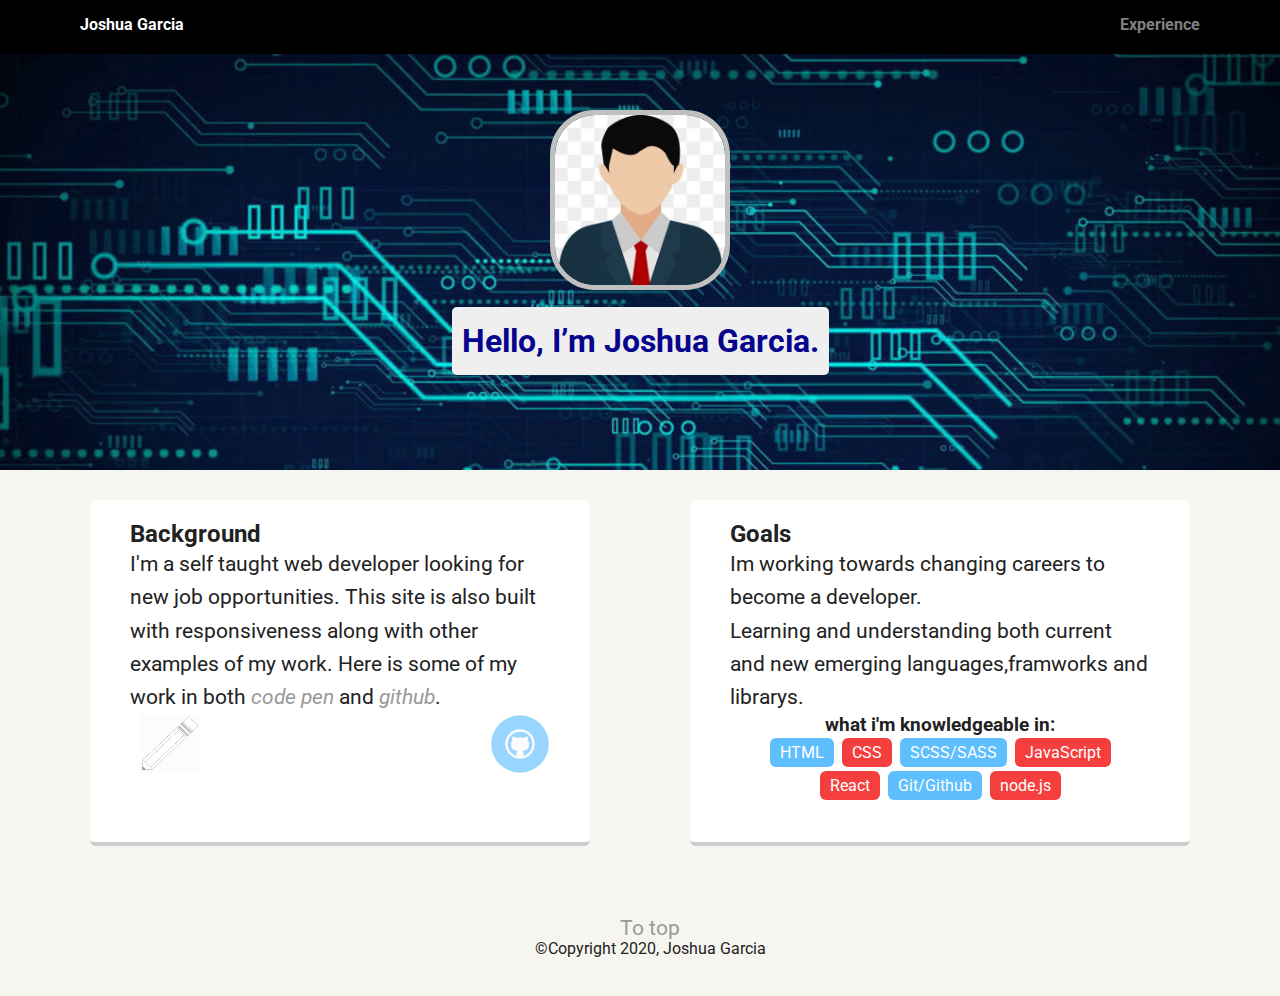
<file: index.html>
<!Doctype html>
<html lang="en">
<head>
  <meta charset="utf-8">
  <title>Joshua G. Profile</title>
  <meta name="viewport" content="width=device-width, initial-scale=1.0">
  <link rel="stylesheet" href="css/styles.css">
  <link href="https://fonts.googleapis.com/css?family=Muli%7CRoboto:400,300,500,700,900" rel="stylesheet"></head>
  <body>

    <nav class="main-nav">
        <ul class="nav">
          <li class="name">Joshua Garcia</li>
          <li><a href="open-projects.html" target="_blank">Experience</a></li>
        </ul>
      </nav>

    <header>
      <!-- <div class="pen-links">
        <a href="https://codepen.io/"><img src="/images/me.png" atl="testphoto"></a>
      </div> -->
      <img src="images/newMe2.jpg" alt="Images of avart, of Joshua." class="profile-image">
      <h1 class="tag name">Hello, I’m Joshua Garcia.</h1>
      
    </header>

    <main class="flex">
    
      <section class="card">
        <h2>Background</h2>
      <p>I'm a self taught web developer looking for new job opportunities.
        This site is also built with responsiveness along with other examples of my work.
        Here is some of my work in both 
        <em><a href="https://codepen.io/Rivveneys" target="_blank" >code pen</a></em>
         and 
        <em><a href="https://github.com/rivveneyes" target="_blank">github</a></em>.
      </p>
        <a class="social github" href="https://github.com/rivveneyes?tab=repositories" target="_blank">Github</a>
        <a class="social codepen" href="https://codepen.io/Rivveneys" target="_blank">codepen</a>
      </section> 

      <section class="card">
        <h2>Goals</h2>
        <p>Im working towards changing careers to become a developer.</p>
        <p>Learning and understanding both current and new emerging languages,framworks and librarys.</p>

        
        <div class="skills-header"><h3>what i'm knowledgeable in:</h3></div>
        <ul class="skills">
          <li>HTML</li>
          <li>CSS</li>
          <li>SCSS/SASS</li>
          <li>JavaScript</li>
          <br>
          <li>React</li>
          <li>Git/Github</li>
          <li>node.js</li>
        </ul>
      </section> 
    </main>
    <footer>
      <a href="#top">To top</a>
      <p class="copyright">	&copy;Copyright 2020, Joshua Garcia</p>
    </footer>
  </body>

  </html>
</file>
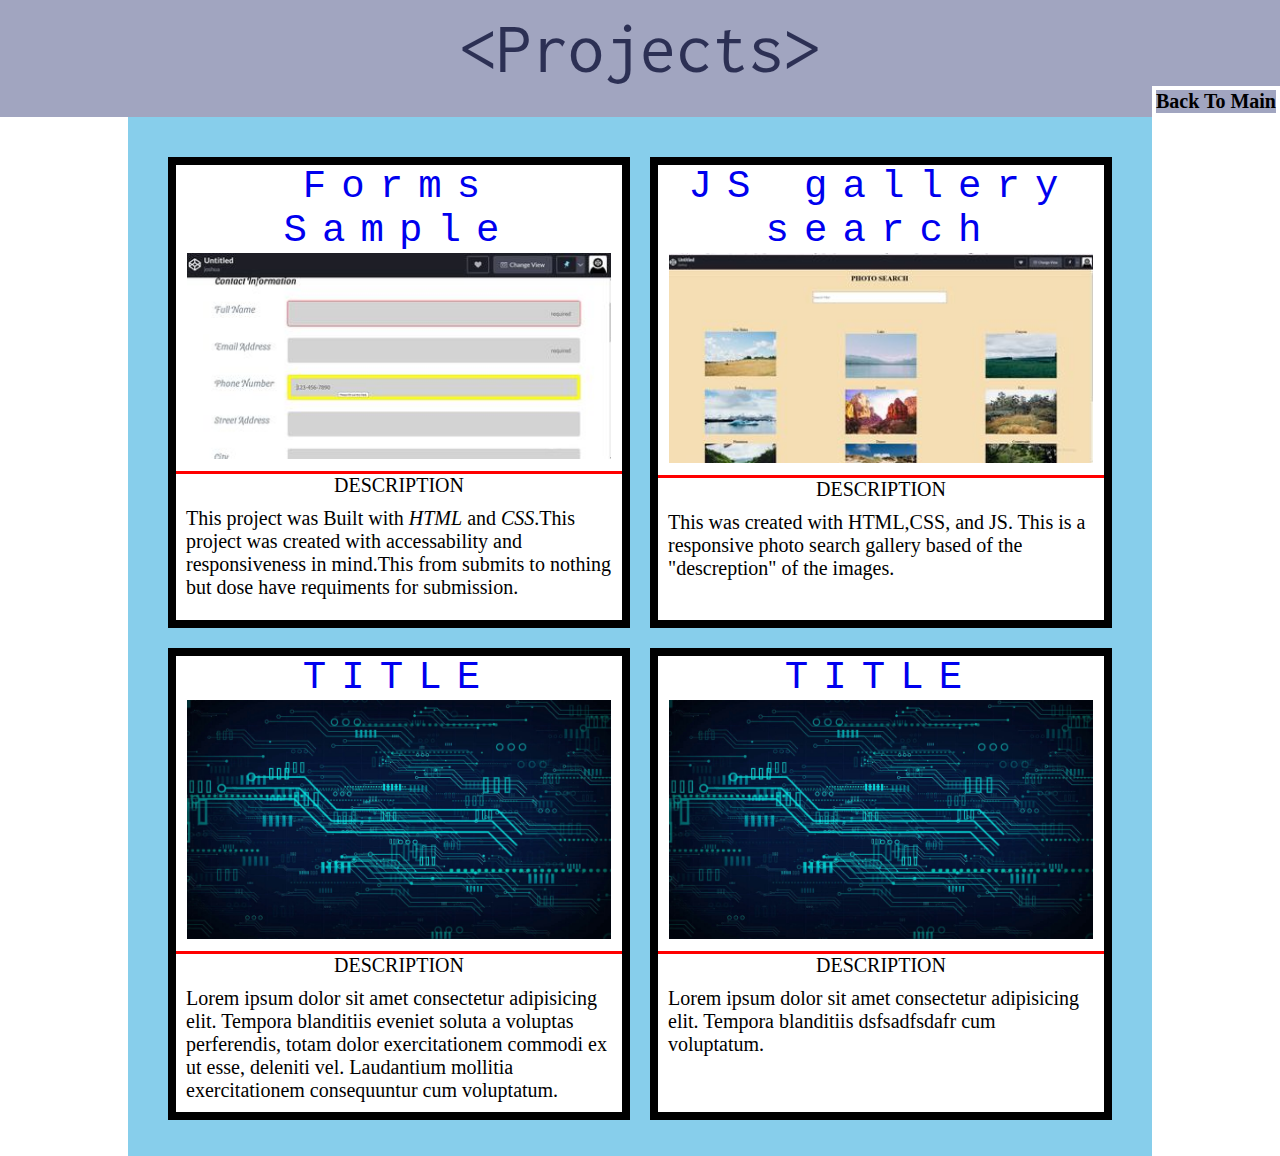
<file: open-projects.html>
<!DOCTYPE html>
<html lang="en">
    <head>
        <title></title>
        <meta charset="UTF-8">
        <meta name="viewport" content="width=device-width, initial-scale=1">
        <link href="css/second.css" rel="stylesheet">
        
        <link href="https://fonts.googleapis.com/css2?family=Inconsolata:wght@500&display=swap" rel="stylesheet">
    </head>
    <body>
        <header>&lt;Projects&gt;
        </header>
        <h1 class="clearfix"><a href="index.html" class="nav">Back To Main</a></h1>
            <ol class='listed'>

                <li>
                  <a href="https://codepen.io/Rivveneys/full/eYdErxV" target="_blank">
                    Forms Sample   
                    <img src="images/first-project.jpeg">          
                </a>    
                <p>DESCRIPTION</p>
                <p class="align">This project was Built with <em>HTML</em> and <em>CSS</em>.This project was created with accessability and responsiveness in mind.This from submits to nothing but dose have requiments for submission.
                </p>
                </li>
<!-- ============= -->
                <li>
                                    
                    <a href="https://codepen.io/Rivveneys/full/bGwrKyM" >
                    JS gallery search
                    <img src="images/second-project-js.jpeg">
                    
                </a>    
                <p>DESCRIPTION</p>
                <p class="align">This was created with HTML,CSS, and JS. This is a responsive photo search gallery based of the "descreption" of the images.</p>
                </li>
                <!-- ========== -->
                <li>
                                    
                    <a href="#">
                    TITLE   
                    <img src="images/newBack.jpg">
                    
                </a>    
                <p>DESCRIPTION</p>
                <p class="align">Lorem ipsum dolor sit amet consectetur adipisicing elit. Tempora blanditiis eveniet soluta a voluptas perferendis, totam dolor exercitationem commodi ex ut esse, deleniti vel. Laudantium mollitia exercitationem consequuntur cum voluptatum.</p>
                </li>
                <!-- ========== -->
                <li>
                    
                    <a href="#">
                    TITLE   
                    <img src="images/newBack.jpg">
                    
                </a>    
                <p>DESCRIPTION</p>
                <p class="align">Lorem ipsum dolor sit amet consectetur adipisicing elit. Tempora blanditiis dsfsadfsdafr cum voluptatum.</p>
                </li>
            </ol>

    </body>
</html>
</file>
<file: css/styles.css>
/* Global Layout Set-up */
* { 
  margin: 0;
  box-sizing: border-box;
}
  
body {
  min-height: calc(100vh - 70px);
  margin: 0;
  padding: 0;
  text-align: center;
  font-family: 'Roboto', sans-serif;
  color: #222;
  background: #f7f5f0;
}
/* Link Styles */

a {
  text-decoration: none;
  color: #999;
}
a:hover {
  color: #6633ff;
}

/* Section Styles */

.main-nav {
  width: 100%;
  background: black;
  min-height: 30px;
  padding: 10px;
  position: fixed;
  text-align: center;
}
.nav {
  display: flex;
  justify-content: space-around;
  font-weight: 700;
  list-style-type: none;
  margin: 0 auto;
  padding: 0;
}

.nav .name {
    display: block;
    margin-right: auto;
    color: white;
}
.nav li {
  padding: 5px 10px 10px 10px;
}
.nav a {
    color: grey;
  transition: all .5s;
}
.nav a:hover {
  color: white
}

header,.back-drop {
  text-align: center;
  background: url('../images/newBack.jpg') no-repeat top center ;
  background-size: cover;
  overflow: hidden;
  padding-top: 60px;
}
header {
  line-height: 1.5;
}
header .profile-image {
  margin-top: 50px;
  width: 180px;
  height: 180px;
  border-radius: 25%;
  border: 5px solid silver;
  transition: all .8s;
}
header .profile-image:hover {
  border:5px solid #6633ff;
  transform: scale(1.3) rotateY(180deg);
}
.tag {
  background-color: #efefef;
  color: #07058E;
  padding: 10px;
  border-radius: 5px;
  display: table;
  margin: 10px auto;
} 
.location {
  background-color: #222;
  color: white;
}
.card {
  margin: 10px;
  padding: 20px 40px 40px;
  max-width: 500px;
  text-align: left;
  background: #fff;
  border-bottom: 4px solid #ccc;
  border-radius: 6px;
  transition: all .5s;
}
.card:hover {
  border-color: red;
}
.skills-header{
  text-align: center;
}
ul.skills {
  padding: 0;
  text-align: center;
}

.skills li {
  border-radius: 6px;
  display: inline-block;
  background: rgb(245, 63, 63);
  color: white;
  padding: 5px 10px;
  margin: 2px;
}

.skills li:nth-child(odd) {
  background: #5fbefd;
}


footer {
  width: 100%;
  height: 50px;
  padding: 20px 0 40px 20px;
}

footer .copyright {
  top: -8px;
  font-size: .75em;
}


a.social {
  display: inline-block;
  text-indent: -9999px;
  margin-left: 10px;
  width: 100px;
  height: 100px;
  background-size: 100px 100px;
  opacity: .4;
  transition: all .5s;
}
a.codepen {
  background-image: url(../images/pencile.png);
}
a.linkedin {
  background-image: url(images/pencile.svg);
}
a.github {
  float: right;
  background-image: url(../images/github.svg);
}
a.social:hover {
  opacity: 1;
}
.clearfix {
  clear: both;
}

/* Styles for larger screens */
@media screen and (min-width: 720px) {
  
  .flex {
      display: -ms-flexbox;      /* TWEENER - IE 10 */
      display: flex; 
      max-width: 1200px;
      -ms-flex-pack: distribute;
      justify-content: space-around;
      margin: 0 auto;
  }

  header {
    min-height: 470px;
  }

  .nav {
    max-width: 1200px;
    padding: 0 30px;
  }


  main {
    padding-top: 20px;
  }

  main p {
    line-height: 1.6em;
    font-size: 1.3em;
  }
  a.social{
    width: 60px;
    height: 60px;
    background-size: 60px 60px;
  }


  footer {
    font-size: 1.3em;
    max-width: 1200px;
    margin: 40px auto;
  }

}


@media screen and (min-width: 1000px) {
  body, .main-nav
  {
  margin: auto;
  max-width: 2500px;}
}
</file>
<file: css/second.css>
* { 
    box-sizing: border-box;
    margin: 0;
    padding: 0;
    list-style-type: none;
    
  }
.listed, a, .clearfix::after {
    content: "";
    clear: both;
    display: table;
    
    }

  
header{
    background-color: rgb(161, 165, 192);
    color:rgba(31, 35, 71, 0.897);
    font-family: 'Inconsolata', monospace;
    text-align: center;
    padding-top:10px;
    font-size: 8vh;
    
} 
h1{
    
    background-color: rgb(161, 165, 192);
}
.nav{    
    float: right;
    text-decoration: none;
    font-size: 20px;
    border:4px solid white;
    color: black
    

}
.listed {
    min-width: 80%;
    padding: 30px;
    margin: auto;
    background-color: rgb(53, 99, 197);
    
}
li{  
    text-align: center;
    margin: 10px;
    background-color: white;
    border: 8px solid black;
}
 
img{
    width: 95%;
    height: auto;
}
li a{
    border-bottom: 3px solid red;
    margin: auto;
    text-decoration: none;
    font-size: 2em;
    font-family: monospace;
    letter-spacing: 2mm;
}
.align{
    text-align: left;
    margin: 10px;
}







/* ===========MEIDA-QUERY================= */

@media screen and (min-width: 760px){
    /* background-color: #AAA9AD;  */
.listed{
     background-color: skyblue;
    display: grid;
    display: grid;
    grid-template-columns: repeat(2 ,1fr);
    grid-template-rows:repeat(2 ,1fr);
    
    
}
    li{
        min-height: 50vh;
    }
    li  a{
        font-size:3em;
        letter-spacing: 4mm;
      } 
      li p{
          font-size: 20px;
      }
}


@media screen and (min-width: 1080px){
    body{
        max-width: 3000px;
    }
    .listed{
        max-width: 75%;
    }
}
</file>
